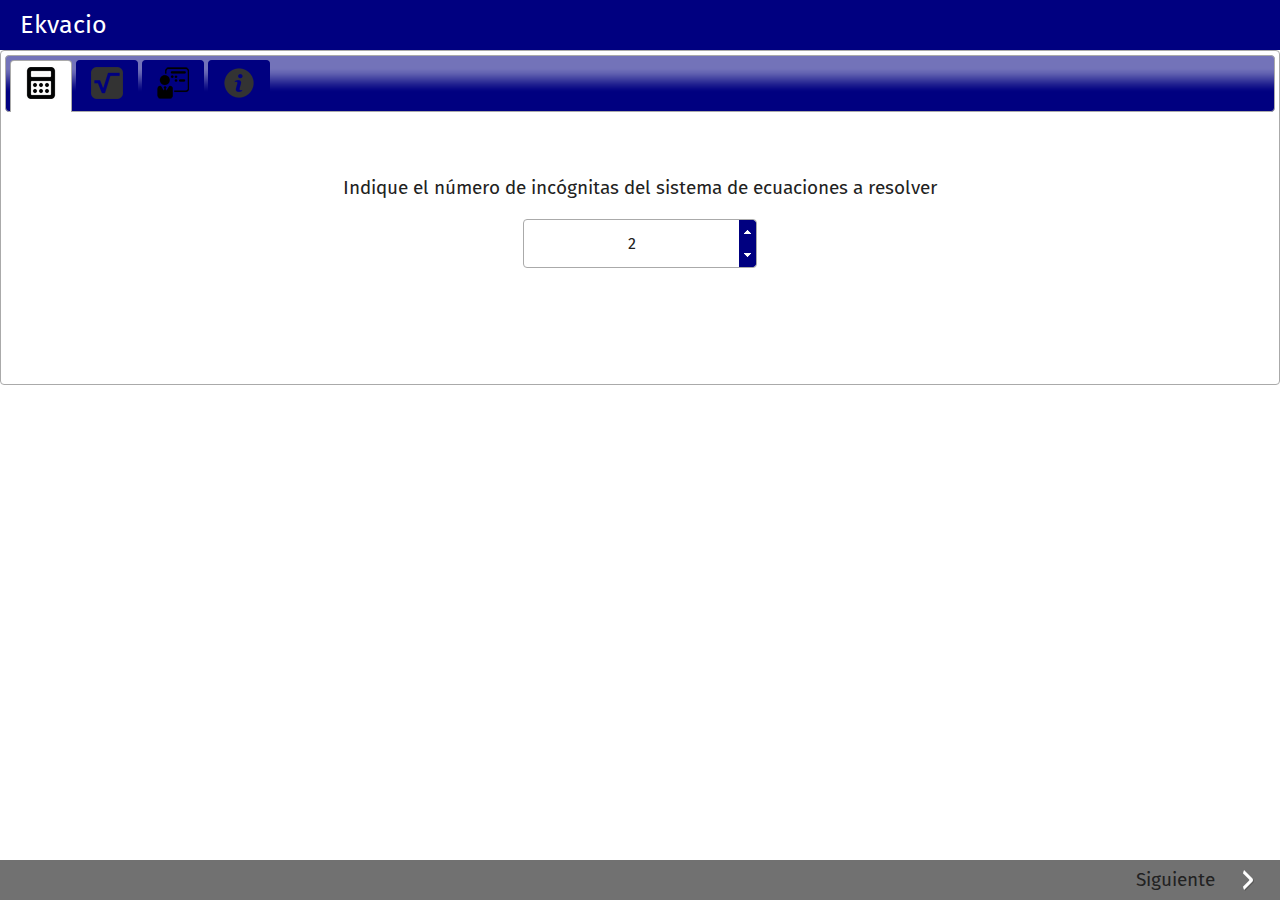
<file: index.html>
<!doctype html>
<html>
<head>

<meta charset="utf-8">
<title>Ekvacio</title>

<link rel="stylesheet" type="text/css" href="css/headers.css">
<link rel="stylesheet" type="text/css" href="css/util.css">
<link rel="stylesheet" type="text/css" href="css/lists.css">
<link rel="stylesheet" type="text/css" href="css/fuente.css">
<link rel="stylesheet" type="text/css" href="css/propra.css" >
<link rel="stylesheet" type="text/css" href="css/jqueryUI.css" >
<link rel="stylesheet" type="text/css" href="css/toolbars.css" >
<link rel="stylesheet" type="text/css" href="css/action_icons.css" >
<script type="text/javascript" src="js/touch.js" ></script>
<script type="text/javascript" src="js/jquery.js" ></script>
<script type="text/javascript" src="js/jqueryUI.js"></script>
<script type="text/javascript" src="js/animation.js"></script>

<script>
$(function() {
	$( "#tabs" ).tabs();
	
	$( "#spinner" ).spinner({ spin: function( event, ui ) {
		if ( ui.value > 6 ) {
			$( this ).spinner( "value", 2 );
			return false;
		} else if ( ui.value < 2 ) {
			$( this ).spinner( "value", 6 );
			return false;
		}
	}
	});
	
});
</script>
</head>

<body class="scrollable">
<section role="region">
  <header>
	<h1>Ekvacio</h1>
  </header>
 <br>
<article>
<div id="tabs">
	<ul>
		<li><a href="#tabs-1"><img src="img/calc.png" alt="Sistema"></a></li>
		<li><span id="t2"><a href="#tabs-2"><img src="img/alge.png" alt="Algebraico"></a></span></li>
		<li><span id="t3"><a href="#tabs-3"><img src="img/tuto.png" alt="Tutorial"></a></span></li>
        <li><a href="#tabs-4"><img src="img/abou.png" alt="Acerca"></a></li>
	</ul>
	<div id="tabs-1">
    	<div class="centrado">
        
        	<p>Indique el número de incógnitas del sistema de ecuaciones a resolver</p>
            <p>
            <input id="spinner" name="value" value="2">
            </p>
            <br>
          	<div role="toolbar">
	   			<ul>
   					<li class="txtinfo">Siguiente</li>
   					<li><a href="7incog.html"><button class="action-icon forward" id="setIncog">Siguiente</button></a></li>
			  	</ul>
			</div>
       </div>
    </div>

	<div id="tabs-2">
		<div class="centrado">
    		<p>Indique el grado de la ecuación polinómica a resolver.</p>
       	<div class="mGrades">
            <ul>
                <li><a href="algebraic.html"><div class="grades" id="g1"><img src="img/n2.png" alt="2"></div></a></li>
                <li><a href="algebraic.html"><div class="grades" id="g2"><img src="img/n3.png" alt="3"></div></a></li>
            </ul>
            
        </div>
            <br>
   		</div>	
	</div>

	<div id="tabs-3" class="scrollable">
    	<div id="que" class="titulo">¿Qué es Ekvacio?</div>
			<p>Ekvacio es la palabra en idioma esperanto que significa "Ecuación" y le da el nombre a esta aplicación. </p>
			<br>
		<div id="com" class="titulo">¿Cómo Funciona?</div>
			<p>Para resolver los sistemas de ecuaciones de hasta 6 incógnitas, esta aplicación hace uso de la Regla de Kramer.</p>
			<br>
		<div id="use" class="titulo">¿Cómo Usarlo?</div>
      		<ol class="mol">
				<li><p>En la pantalla principal seleccione la pestaña <em>Datos</em>. </p></li>
				<li><p>Indique el número de incógnitas del sistema de ecuaciones que requiera resolver (De 2 a 6) y haga clic en siguiente.</p></li>
				<li><p>Llene la matriz con los valores correspondientes del sistema.</p></li>
				<li><p>Haga clic en el botón <em>Resolver</em>.</p></li>
				<li><p>Aparecerá en pantalla el resultado del sistema de ecuaciones.</p></li>
				<li><p>Nota: Si el sistema no tiene solución, aparecerá un mensaje de "Error Matemático"</p></li>
        	</ol>
        	<br>
		<div id="rkram" class="titulo">¿Qué es la Regla de Kramer?</div>
			<p>La regla de Cramer es un teorema del álgebra lineal que da la solución de un sistema lineal de ecuaciones en términos de determinantes. Recibe este nombre en honor a Gabriel Cramer (1704 - 1752), quien publicó la regla en su Introduction à l'analyse des lignes courbes algébriques de 1750, aunque Colin Maclaurin también publicó el método en su Treatise of Geometry de 1748 (y probablemente sabía del método desde 1729).</p>
			<br>
    </div>

    <div id="tabs-4" class="scrollable">
	<section data-type="list">
		<div class="centrado"><img src="img/ekvacio128.png" id="logo"></div>
			<ul>
				<li>
					<p><strong>Versión</strong><p>
					<p>1.0</p>
				</li>
				<li>
					<p><strong>Autor</strong><p>
					<p>Leoncio Gómez</p>
				</li>
				<li>
					<p><strong>Contacto</strong></p>
					<p>Twitter: @gomleod</p>
				</li>
			</ul>
			<br>
		</div>
	</section>

    </div>
	
    
 </div>

</article>

</body>
</html>
</file>
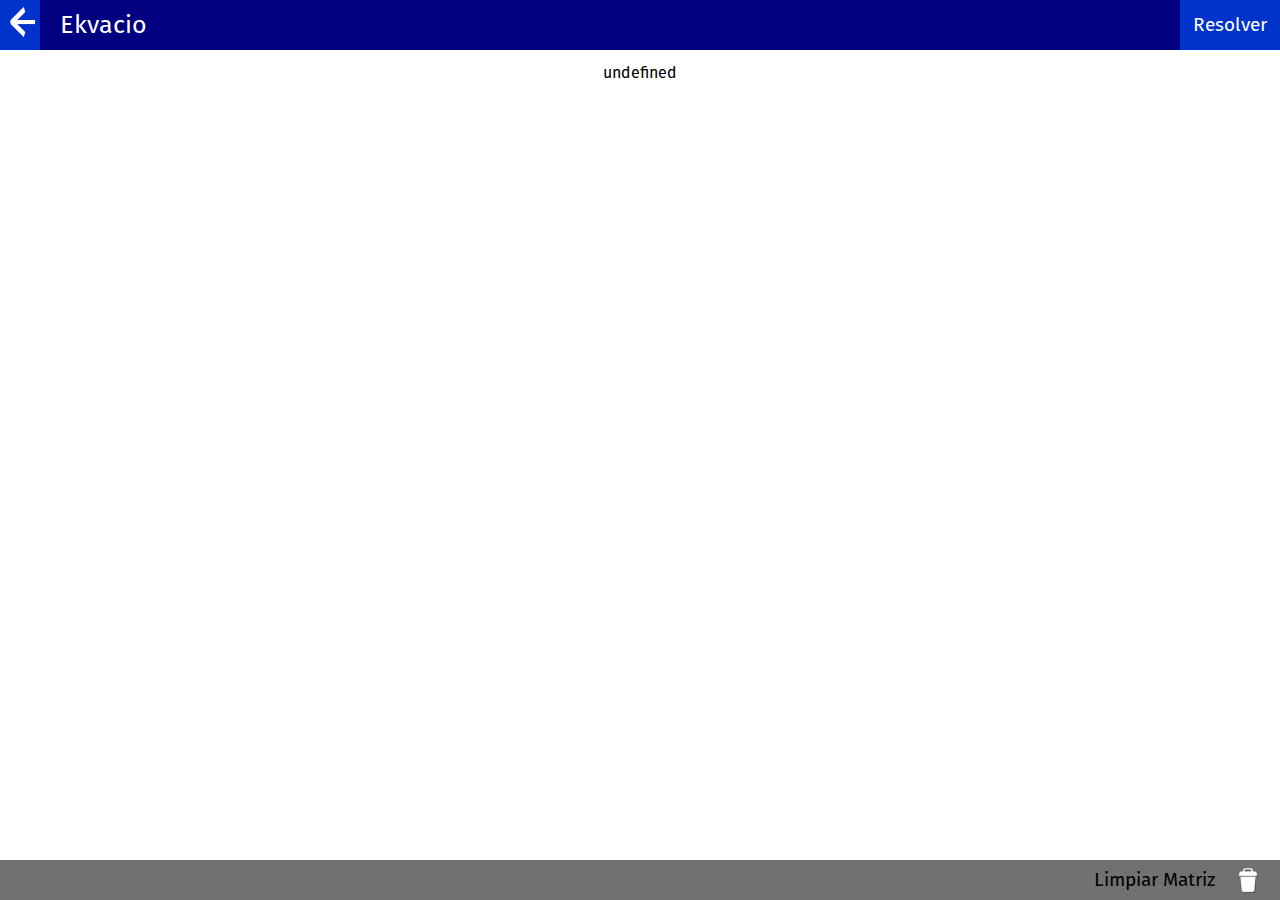
<file: 7incog.html>
<!doctype html>
<html>
<head>

<meta charset="utf-8">

<link rel="stylesheet" type="text/css" href="css/headers.css">
<link rel="stylesheet" type="text/css" href="css/util.css">
<link rel="stylesheet" type="text/css" href="css/fuente.css" >
<link rel="stylesheet" type="text/css" href="css/propra.css" >
<link rel="stylesheet" type="text/css" href="css/toolbars.css" >
<link rel="stylesheet" type="text/css" href="css/action_icons.css" >
<script type="text/javascript" src="js/zepto.min.js"></script>
<script type="text/javascript" src="js/touch.js"></script>
<script type="text/javascript" src="js/js.js"></script>

</head>

<body class="scrollable">
  <section role="region">
    <header>
    <ul>
    <li><a href="index.html"><span id="reveno" class="title"><img src="css/img/back@1.5x.png"</span></a></li>
    <li><span class="titel"><h1>Ekvacio</h1></span><div id="resolv">Resolver</div></li>
  
    </ul>
   </header>
  
 <br>
<article>


<div id="lego"></div>
<div id="arang">
</div>
</article>
<br>
</section>
<div role="toolbar">
   <ul>
   <li class="txtinfo">Limpiar Matriz</li>
   <li><button class="action-icon delete" id="clearMatriz">Borrar</button></li>
  </ul>
</div>
</body>
</html>
</file>
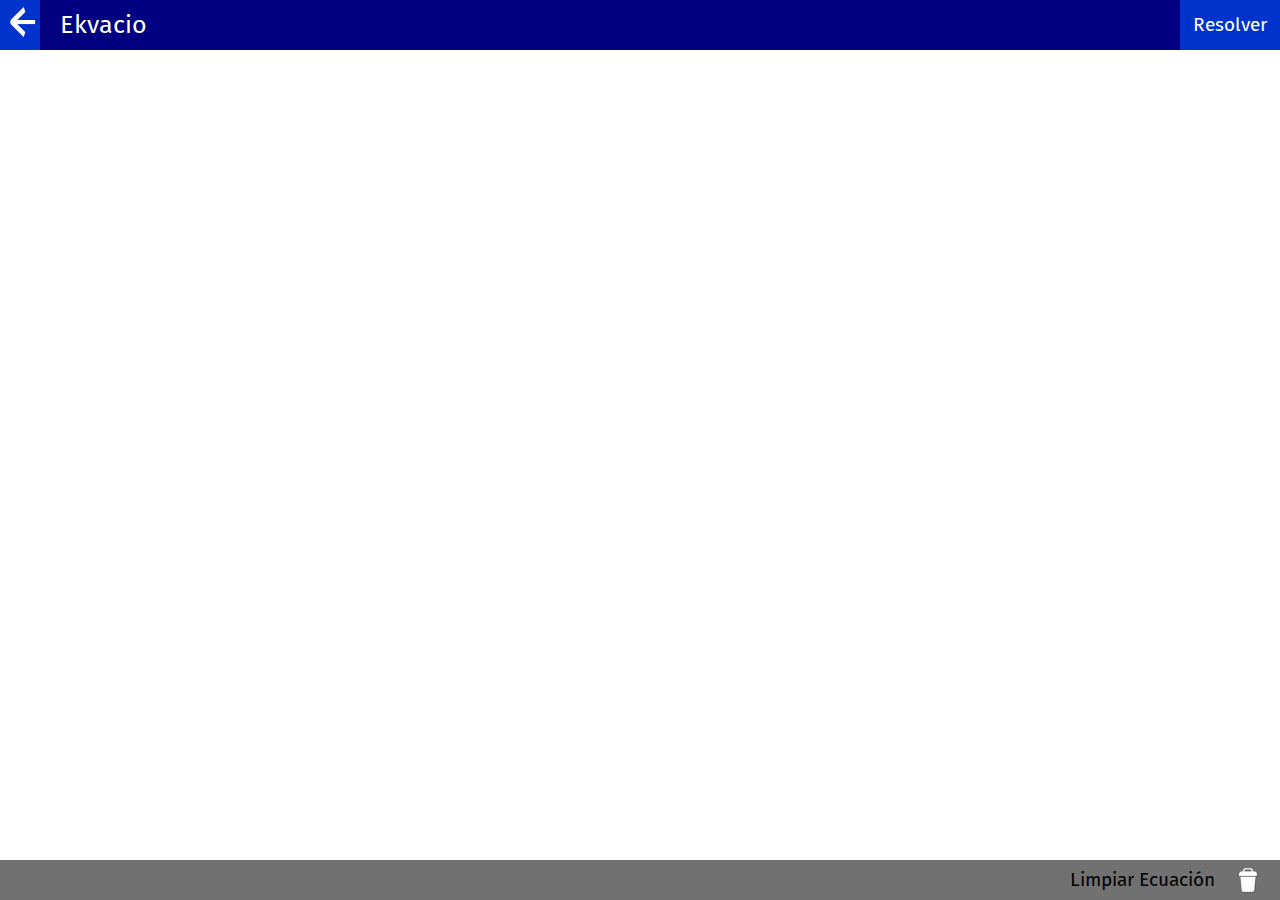
<file: algebraic.html>
<!doctype html>
<html>
<head>

<meta charset="utf-8">

<link rel="stylesheet" type="text/css" href="css/headers.css">
<link rel="stylesheet" type="text/css" href="css/util.css">
<link rel="stylesheet" type="text/css" href="css/fuente.css" >
<link rel="stylesheet" type="text/css" href="css/propra.css" >
<link rel="stylesheet" type="text/css" href="css/toolbars.css" >
<link rel="stylesheet" type="text/css" href="css/action_icons.css" >
<script type="text/javascript" src="js/zepto.min.js"></script>
<script type="text/javascript" src="js/touch.js"></script>
<script type="text/javascript" src="js/jsAlgebraic.js"></script>

</head>

<body class="scrollable">
  <section role="region">
    <header>
    <ul>
    <li><a href="index.html"><span id="reveno" class="title"><img src="css/img/back@1.5x.png" alt="Back"></span></a></li>
    <li><span class="appName">Ekvacio</span><div id="resolv">Resolver</div></li>
  
    </ul>
   </header>
  
 <br>
<article>

<div class="centrado">
<div id="lego"></div>
<div id="factors"></div>
</div>
</article>
<br>
</section>
<div role="toolbar">
   <ul>
   <li class="txtinfo">Limpiar Ecuación</li>
   <li><button class="action-icon delete" id="clearMatriz">Borrar</button></li>
  </ul>
</div>
</body>
</html>
</file>
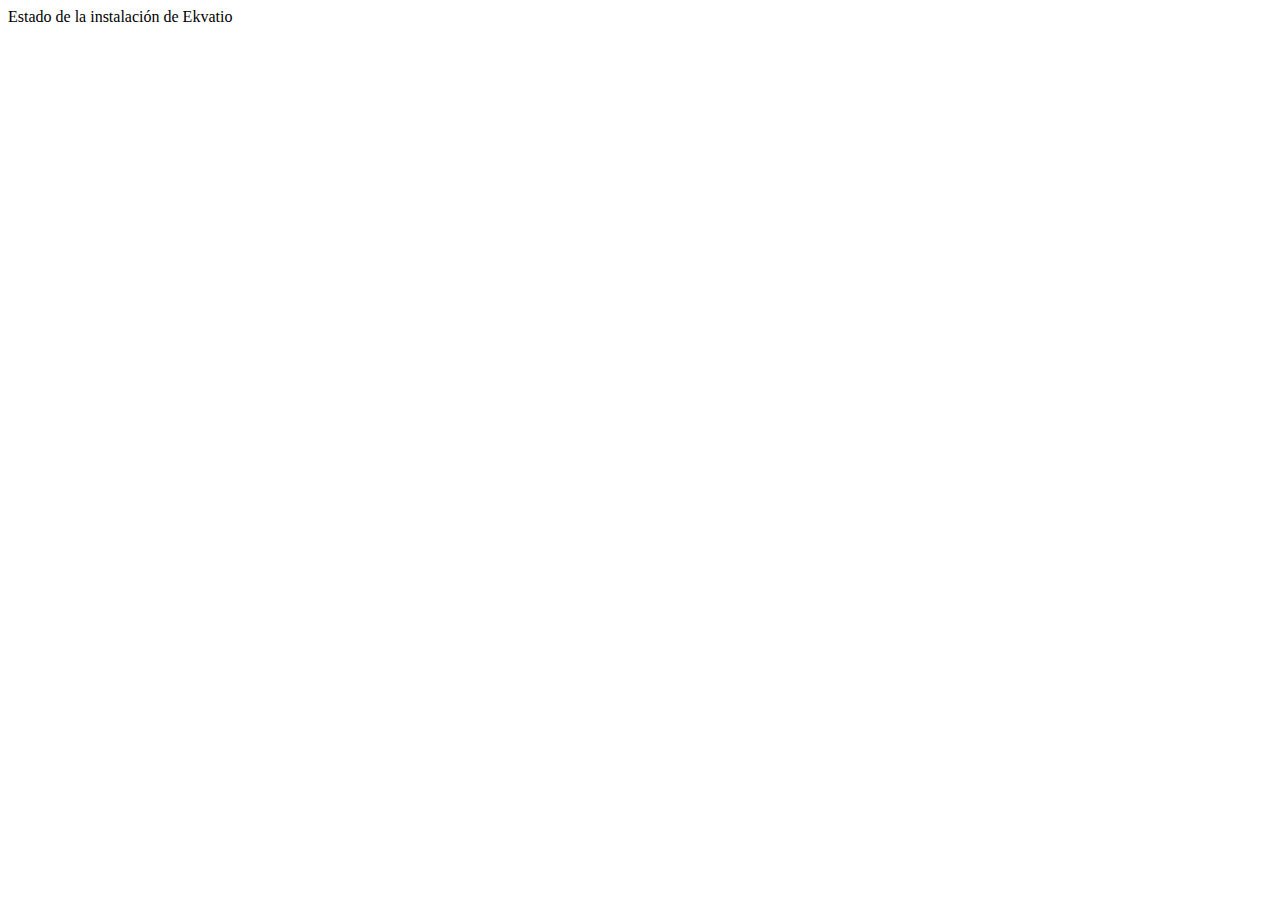
<file: install.htm>
﻿<!DOCTYPE html>
<html>

<head>
<title>Ekvacio</title>
<meta charset="UTF-8">
<script type="text/javascript" src="http://zeptojs.com/zepto.min.js" ></script>
</head>

<body>

<div id="install">Estado de la instalación de Ekvatio

<script>

    $(document).ready(function() {

      var gManifestName = location.href.replace("install.htm","") + 'manifest.webapp';

      var request = navigator.mozApps.checkInstalled(gManifestName);
      
      request.onsuccess = function() {
        if (request.result) {
          // La app ya fue instalada.
          $("#install").text("La app ya esta instalada");

        } else {

          // La app no esta instalada
          $("#install").html("<input type='button' value='Instalar'>");

          $("#install").click(function() {

              var req = navigator.mozApps.install(gManifestName);

              req.onsuccess = function(data) {
                  $("#install").text("La app ha sido instalada").unbind('click');
              }

              req.onerror = function(errObj) {
                  alert("Error de instalacion: " + this.error.name);
              }

          });
        }
      }

      request.onerror = function() {
        alert('Error comprobando estado de la instalacion: ' + 
               this.error.message);
      }
    });

</script>


</body>

</html>
</file>
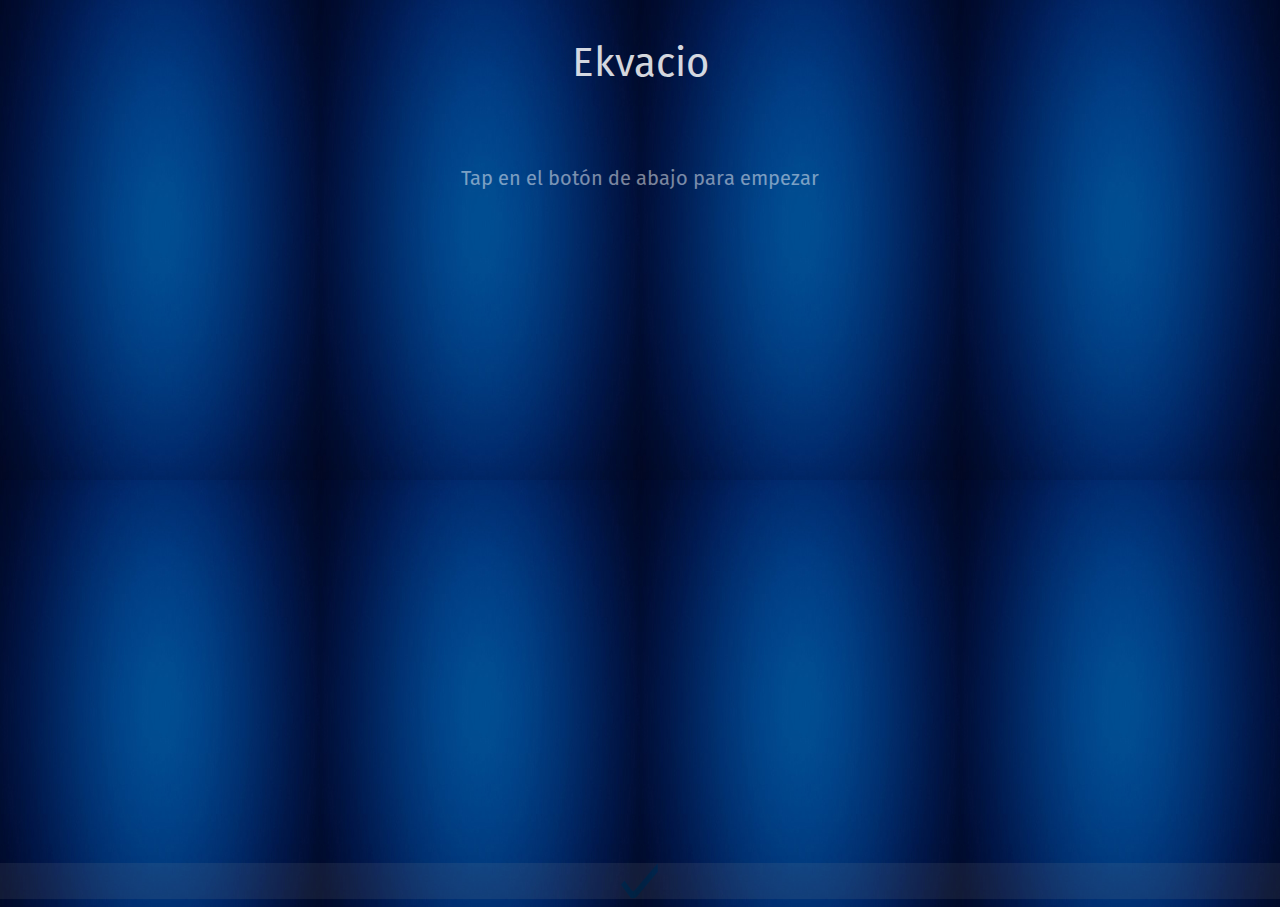
<file: splash.html>
<!doctype html>
<html>
<meta charset="utf-8">
<meta name="author" content="Leoncio Gómez" />
<meta name="description" content="Resolución de Sistema de Ecuaciones">
<meta name="keywords" content="Ecuaciones, Matemática, Ingeniería">
<script type="text/javascript" src="js/jquery.js"></script>
<script type="text/javascript" src="js/splash.js"></script>
<link rel="stylesheet" type="text/css" href="css/fuente.css">
<link rel="stylesheet" type="text/css" href="css/splashStyle.css">
<link rel="stylesheet" type="text/css" href="css/util.css">


<head>
<title>Ekvacio</title>
</head>
<body  class="scrollable">
<section>
<article>
<h1 id="tit" class="centrado">Ekvacio</h1>
<div id="texto">
<p style="font-size:20px">Tap en el botón de abajo para empezar<p>
</div>
</article>
<div id="pie"><a href="index.html"><span class="imgind"><img src="css/img/checked@2x.png"></span></a></div>
</section>
</body>
</html>
</html>
</file>
<file: css/headers.css>
/* ----------------------------------
 * HEADERS: default
 * ---------------------------------- */
section[role="region"] > header:first-child {
  position: relative;
  

  z-index: 100;
  padding: 0;
  height: 5rem;
  width:100%;;
  color: #fff;
  background-color: #000080;
  border: none;
  display:inline-block;
}



section[role="region"] > header:first-child h1 {
  font-size: 2.5rem;
  line-height: 5rem;
  text-align: left;
  color: #fff;
  white-space: nowrap;
  text-overflow: ellipsis;
  display: inline;
  overflow: hidden;
  margin: 0;
  padding: 0 1rem 0 2rem;
  width:100px;
  height: 100%;
  font-weight: lighter;
}

.appName{
	  font-size: 2.5rem;
  line-height: 5rem;
  text-align: left;
  color: #fff;
  white-space: nowrap;
  text-overflow: ellipsis;
  display: inline;
  overflow: hidden;
  margin: 0;
  padding: 0 1rem 0 2rem;
  width:100px;
  height: 100%;
  font-weight: lighter;
}

section[role="region"] header #reveno{
	
	line-height:5rem;
	background-color:#03C;
	height:5rem;
	width:4rem;
	margin:0px;
	}
	section[role="region"] header #resolv{
	background-color:#03C;
	height:5rem;
	width:4px;
	display:inline-block;
	position:relative;
	float:right;
	text-align:center;
	line-height:5rem;
	width:100px;
	
	}
</file>
<file: css/util.css>
html {
  height: 100%;
  font-size: 62.5%; /* Setting base font to 10px and define all your units in rem. 1rem = 10px */
}

body {
  margin: 0;
  height: 100%;
  display: block;
  overflow: hidden;
}

.hidden {
  visibility: hidden;
}

section[role="region"] {
  height: 100%;
}

section[role="region"] > header.fixed:first-child {
  position: absolute;
  width: 100%;
}

.scrollable {
  overflow: auto;
  height: 100%;
  box-sizing: border-box;
  -moz-box-sizing: border-box;
  -webkit-box-sizing: border-box;
  position: relative;
}

.scrollable.header {
  border-top: transparent solid 5rem;
}

/* Setting proper paddings and margins */
section[role="region"] > .content {
  padding: 0 3rem 1.5rem 3rem;
  background: #fff;
}

section[role="region"] > .content header h2 {
  margin: 3rem -3rem 1.5rem -3rem;
}

section[role="region"] > .content header:first-child h2 {
  margin-top: 0;
}

/* This should be fixed in lists BB */
section[role="region"] > .content [data-type="list"] {
  margin: 0 -3rem;
}

section[role="region"] > .content [data-type="list"] li > p {
  margin: 0 1.5rem;
}

section[role="region"] > .content [data-type="list"] li > a {
  margin: 0 1.5rem;
}

section[role="region"] > .content [data-type="list"] li > a:after {
  left: -1.5rem;
  right: -1.5rem;
}

section[role="region"] > .content [data-type="list"] header {
  padding: 0.5rem 1.5rem;
}

section[role="region"] > .content [data-type="list"] li > a > aside:not(.pack-end) {
  margin-left: -1.5rem;
}

[aria-disabled="true"] {
  pointer-events: none;  
}

/* Fonts */
h1 { /* Main header */
  font-size: 2.5rem;
  font-weight: normal;
}

h2 { /* Subheader, Dialog title */
  font-size: 1.6rem;
  font-weight: normal;
}

p {
  font-size: 1.9rem;
  font-weight: normal;
  line-height: 2.5rem;
}

p.large { /* Dialog body */
  font-size: 2.3rem;
  font-weight: 300;
  line-height: 3rem;
}

p.alt { /* Body medium, Buttons */
  font-size: 1.7rem;
  font-weight: 500;
  line-height: 2.2rem;
}

p.small { /* Status bar */
  font-size: 1.5rem;
  line-height: 2rem;
}

p.mini { /* Fine print */
  font-size: 1.4rem;
  line-height: 1.9rem;
}

p.micro { /* App icon label */
  font-size: 1.3rem;
  line-height: 1.8rem;
}

ul, table {
  list-style: none;
  margin: 0;
  padding: 0;
  font-size: 1.9rem;
  font-weight: normal;
  line-height: 2.5rem;
}
</file>
<file: css/lists.css>
/* ----------------------------------
 * Lists
 * ---------------------------------- */

[data-type="list"] {
  font-weight: 400;
  padding: 0;
}

[data-type="list"] ul {
  list-style: none;
  margin: 0;
  padding: 0;
  overflow: hidden;
}

[data-type="list"] strong {
  font-weight: 500;
}

/* Title divisors */
[data-type="list"] header {
  border-bottom: 0.1rem solid #000080;
  padding: 0;
  margin: 0;
  font-size: 1.6rem;
  line-height: 1.8rem;
  font-weight: normal;
  color: #000080;
  text-transform: uppercase;
}

/* List items */
[data-type="list"] li {
  width: 100%;
  height: 6rem;
  -moz-box-sizing: border-box;
  transition: transform 0.3s ease, padding 0.3s ease;
  border-bottom: solid 0.1rem #e7e7e7;
  color: #000;
  margin: 0;
  display: block;
  position: relative;
  z-index: 1;
}

[data-type="list"] li:last-child {
  border: none;
}

/* Pressed State */
[data-type="list"] li > a {
  text-decoration: none;
  color: #000;
  display: block;
  height: 6rem;
  position: relative;
  border: none;
  outline: none;
}

[data-type="list"] li > a:after {
  content: "";
  background-color: #b1f1ff;
  opacity: 0;
  pointer-events: none;
  position: absolute;
  left: 0;
  top: 0;
  right: 0;
  bottom: 0;
  z-index: 0;
}

[data-type="list"] li > a:active:after,
[data-type="list"] li > a:hover:after {
  opacity: 0.6;
}

/* Disabled */
[data-type="list"] li[aria-disabled="true"] {
  pointer-events: none;
  opacity: 0.2;
  border-color: #888;
}

/* Graphic content */
[data-type="list"] aside {
  float: left;
  margin: 0 0.5rem 0 0;
  height: 100%;
  position: relative;
  z-index: 2;
}

[data-type="list"] li > a aside,
[data-type="list"] li > a aside.icon {
  background-color: transparent;
  z-index: -1;
}

[data-type="list"] aside.pack-end {
  float: right;
  margin: 0 0 0 0.5rem;
  text-align: right;
}

[data-type="list"] aside.icon {
  width: 3rem;
  height: 6rem;
  background: #fff no-repeat left center / 100% auto;
  font: 0/0 a;
  display: block;
  overflow: hidden;
}

[data-type="list"] aside img {
  display: block;
  overflow: hidden;
  width: 6rem;
  height: 6rem;
  background: transparent center center / cover;
  position: relative;
  z-index: 1;
}

/* Text content */
[data-type="list"] li p {
  white-space: nowrap;
  overflow: hidden;
  text-overflow: ellipsis;
  border: none;
  display: block;
  margin: 0;
  color: #5b5b5b;
  font-size: 1.5rem;
  line-height: 2rem;
}

[data-type="list"] li p:first-of-type {
  font-size: 1.8rem;
  line-height: 2.2rem;
  color: #000;
  padding: 1rem 0 0;
}

[data-type="list"] li p:only-child,
[data-type="list"] li p:first-of-type:last-of-type {
  line-height: 4rem;
}

[data-type="list"] li p em {
  font-size: 1.5rem;
  font-style: normal;
}

[data-type="list"] li p time {
  margin-right: 0.3rem;
  text-transform: uppercase;
}

/* Checkable content */
[data-type="list"] li > .pack-checkbox,
[data-type="list"] li > .pack-radio,
[data-type="list"] li > .pack-switch {
  pointer-events: none;
  position: absolute;
  top: -0.1rem;
  bottom: 0;
  right: 0;
  left: -4rem;
  z-index: 1;
  width: auto;
  height: auto;
  border-top: solid 0.1rem #e7e7e7;
}

[data-type="list"] li > .pack-checkbox input ~ span:after,
[data-type="list"] li > .pack-radio input ~ span:after,
[data-type="list"] li > .pack-switch input ~ span:after {
  left: 0;
  margin-left: 0;
}

/* Edit mode */
[data-type="list"] [data-type="edit"] li {
  transform: translateX(4rem);
  padding-left: 0;
}

[data-type="list"] [data-type="edit"] li > .pack-checkbox,
[data-type="list"] [data-type="edit"] li > .pack-radio,
[data-type="list"] [data-type="edit"] li > .pack-switch {
  pointer-events: auto;
}

[data-type="list"] [data-type="edit"] li > a:active:after,
[data-type="list"] [data-type="edit"] li > a:hover:after {
  display: none;
}
</file>
<file: css/fuente.css>
@charset "utf-8";
/* CSS Document */
@font-face {
	font-family: 'firefoxos';
	src: url('FiraSansOT-Regular.otf') format("opentype");
}
 html, body {
	font-size: 10px;
}

h1{
	font-size: 2.5rem;
}
*{
	font-family:'firefoxos';
}

article{
font-size: 2rem;
}
</file>
<file: css/propra.css>
@charset "utf-8";
/* CSS Document */

.centrado {
padding-top:25px;
padding-bottom:50px;
margin:-1px auto;
width:auto;
overflow:hidden;
text-align:center;
}

.menuback{
text-align:center;
padding:0px;
margin:0px;
width:100%;
height:3rem;
margin-top:0px;
background-color:#000080;
position:relative;
display:table;
}
.ibtn{
	text-align:center;
	position:relative;
	float:left;
	width:64px;
	height:2rem;
	color:#FFF;
	margin-bottom:0px;
}
#lego{
	text-align:center;
}

.title{
	display:inline-block;
	position:relative;
	float:left;
	width:40px;
}

#botones{
	display:block;
}

.opcion {
	width:140px;
	height:140px;
	border:solid;
	border-color:#000080;
	float:left;
	margin-left:6px;
	margin-bottom:6px;
	vertical-align:bottom;
	background-color:#000080;
	
}
.square{
	display:inline-block;
	font-size:1rem;
	margin:auto;
	width:100%;
	padding-top:40px;
	
}
.square li{
	display:inline-block;
	display: -moz-inline-stack;
	margin: 0 auto 0 auto;
	width:320px;
	
}
.square ul{
	text-align:center;
}
.square input{
	width:30px;
}
.num{
	font-size:2.5rem;
	padding-top:60px;
	padding-bottom:50px;
	margin:-1px auto;
	width:auto;
	overflow:hidden;
	text-align:center;
	color:#FFF;
}
.coef7{
	font-size:1.5rem;
}
.coef3{
    font-size:1.5rem;
}

#pie{
border-color:#0000DF;
color:#FFF;
background-color:#00C;
font-size:3rem;
text-align:center;
width: 100%; 
bottom: 0px;
height:4rem;
}

.resolbottom{
color:#FFF;
background-color:#00C;
border-style:none;
font-size:2rem;
text-align:center;
top:0px;
bottom: 0px;
height:2.5rem;
}

.mol{
	list-style:circle;
}

.titulo{
	color:#000080;
	border-bottom-style:dashed;
	border-bottom-color:#000080;
	border-bottom-width:medium;
}

.mGrades{
	text-align:center;
	
}

.mGrades ul{
	width: 100%; 
	margin-left:auto;
	margin-right:auto;

}

.mGrades li {
	display: inline-block; 
	background-color:#000080;
	height: 160px; 
	line-height: 190px; 
	font-size:5rem;
	width: 100px; 
	border: solid 1px black;
	border-radius:30px;
}

.mGrades a{
	text-decoration:none;
	outline:none;
	color:#ffffff;
}

#factors{
    padding-top:50px;
    text-align:center;
}

#factors input{
    width:40px;
}

#factors ul{
    width: 100%; 
	margin-left:auto;
	margin-right:auto;
}

#factors li{
    display:inline;
	font-size:1rem;
	margin:auto;
	width:100%;
}
</file>
<file: css/toolbars.css>
/* ----------------------------------
* Toolbars
* ---------------------------------- */

[role="toolbar"] {
  height: 4rem;
  width: 100%;
  position: fixed;
  bottom: 0;
  left: 0;
  z-index: 100;
  background: #717171;

}

[role="toolbar"] ul {
  float: left;
  list-style: none;
  padding: 0;
  margin: 0;
}

[role="toolbar"] ul:last-child {
  float: right;
}

[role="toolbar"] li {
	float: left;
}

[role="toolbar"] button {
  width: 5.5rem;
  height: 4rem;
  border: none;
  font-size: 0;
  background: transparent no-repeat 50% 50% / 3rem auto;
  padding: 0;
  border-radius: 0;
}

[role="toolbar"] button:active {
  background-color: #008aaa;
}

.txtinfo{
	line-height:4rem;
	margin-right:5px;
}
</file>
<file: css/action_icons.css>
.action-icon:before {
  width: 3rem;
  height: 3rem;
  position: absolute;
  content: "";
  background: url(img/action_icons.png) no-repeat;
  background-size: 3rem 192rem;
}

button.action-icon,
a[role="button"].action-icon {
  padding: 0 2rem 0 4rem;
  text-align: left;
  position: relative;
  color: #717171;
}

button.action-icon:before,
a[role="button"].action-icon:before {
  left: 0.5rem;
  top: 0.3rem;
}

section[role="region"] > header:first-child .icon.action-icon:before {
  top: 1rem;
  left: 0;
}

section[role="region"] > header:first-child menu[type="toolbar"] a:last-child .icon.action-icon:before, 
section[role="region"] > header:first-child menu[type="toolbar"] button:last-child .icon.action-icon:before {
  top: 1rem;
  left: 0;
}

section[role="region"] > header:first-child > button .icon.action-icon:before, 
section[role="region"] > header:first-child > a .icon.action-icon:before {
  left: -0.5rem;
}

[role="toolbar"] button {
  position: relative;
}

[role="toolbar"] .action-icon:before {
  left: 1.25rem;
  top: 0.5rem;
}

[data-type="list"] aside.icon {
  top: 1.5rem;
  height: 4.5rem;
}

[role="tablist"].bottom > [role="tab"] > a.action-icon:before {
  top: 0.5rem;
}

[aria-disabled="true"] .action-icon:before,
[disabled].action-icon:before {
  opacity: 0.3;
}

.alarm-stop:before { background-position:  -0px -0px; }
.back:before { background-position:  -0px -30px; }
.bluetooth:before { background-position:  -0px -60px; }
.bluetooth-transfer:before { background-position:  -0px -90px; }
.bookmark:before { background-position:  -0px -120px; }
.bookmarked:before { background-position:  -0px -150px; }
.browser-back:before { background-position:  -0px -180px; }
.browser-forward:before { background-position:  -0px -210px; }
.calendar-agendaview:before { background-position:  -0px -240px; }
.calendar-dayview:before { background-position:  -0px -270px; }
.calendar-monthview:before { background-position:  -0px -300px; }
.calendar-today:before { background-position:  -0px -330px; }
.calendar-weekview:before { background-position:  -0px -360px; }
.cancel:before { background-position:  -0px -390px; }
.clock-addalarm:before { background-position:  -0px -420px; }
.compose:before { background-position:  -0px -450px; }
.contacts:before { background-position:  -0px -480px; }
.copy:before { background-position:  -0px -510px; }
.cut:before { background-position:  -0px -540px; }
.delete:before { background-position:  -0px -570px; }
.dismisskeyboard:before { background-position:  -0px -600px; }
.download:before { background-position:  -0px -630px; }
.downloaddark:before { background-position:  -0px -660px; }
.editcontact:before { background-position:  -0px -690px; }
.email-editlist:before { background-position:  -0px -720px; }
.email-flag:before { background-position:  -0px -750px; }
.email-forward:before { background-position:  -0px -780px; }
.email-markread:before { background-position:  -0px -810px; }
.email-markunread:before { background-position:  -0px -840px; }
.email-reload:before { background-position:  -0px -870px; }
.email-reply:before { background-position:  -0px -900px; }
.email-replyall:before { background-position:  -0px -930px; }
.email-send:before { background-position:  -0px -960px; }
.email-share:before { background-position:  -0px -990px; }
.email-sync:before { background-position:  -0px -1020px; }
.forward:before { background-position:  -0px -1050px; }
.lock:before { background-position:  -0px -1080px; }
.menu:before { background-position:  -0px -1110px; }
.move:before { background-position:  -0px -1140px; }
.new:before { background-position:  -0px -1170px; }
.paste:before { background-position:  -0px -1200px; }
.search:before { background-position:  -0px -1230px; }
.selectall:before { background-position:  -0px -1260px; }
.settings:before { background-position:  -0px -1290px; }
.sms:before { background-position:  -0px -1320px; }
.snooze:before { background-position:  -0px -1350px; }
.unlock:before { background-position:  -0px -1380px; }
.user:before { background-position:  -0px -1410px; }
.ut-airplanemode:before { background-position:  -0px -1440px; }
.ut-airplanemode:hover:before,
.ut-airplanemode:active:before { background-position:  -0px -1470px; }
.ut-bluetooth:before { background-position:  -0px -1500px; }
.ut-bluetooth:hover:before,
.ut-bluetooth:active:before { background-position:  -0px -1530px; }
.ut-settings:before { background-position:  -0px -1560px; }
.ut-settings:hover:before,
.ut-settings:active:before { background-position:  -0px -1830px; }
.ut-settings:active:before { background-position:  -0px -1560px; }
.ut-settings-data:before { background-position:  -0px -1590px; }
.ut-settings-data-2g:before { background-position:  -0px -1620px; }
.ut-settings-data-3g:before { background-position:  -0px -1650px; }
.ut-settings-data-4g:before { background-position:  -0px -1680px; }
.ut-settings-data-e:before { background-position:  -0px -1710px; }
.ut-settings-data-hp:before { background-position:  -0px -1740px; }
.ut-settings-data-h:before { background-position:  -0px -1770px; }
.ut-settings-data-o:before { background-position:  -0px -1800px; }
.ut-wifi:before { background-position:  -0px -1860px; }
.ut-wifi:hover:before,
.ut-wifi:active:before { background-position:  -0px -1890px; }
</file>
<file: css/splashStyle.css>
@charset "utf-8";
.centrado {
	color:#FFF;
	font-size:4rem;
	margin:-1px auto;
	padding-top:4rem;
	width:auto;
	overflow:hidden;
	text-align:center;
	padding-bottom:3rem;
}

.centrado2 {
	padding-top: 100px;
	margin:-1px auto;
	width:auto;
	overflow:hidden;
	text-align:center;
}


#texto{
	margin:-1px auto;
	width:auto;
	overflow:hidden;
	text-align:center;
	margin-top:3rem;
	color:#fff;
	border-color:#FFF;
}

#pie{
	background-color:#999;
	text-align:center;
	opacity:0.4;
	font-size:3rem;
	text-align:center;
	position: absolute; 
	width: 100%; 
	bottom: 0px;
	height:36px;
}
#pie a{
	text-align:center;
	text-decoration:none;
	color:#FFF;
}

body{
	background-image:url(img/bluegradient.png);
}

.imgind{
	text-align:center;
	opacity:1;
	height:36px;
	width:42px;

}
</file>
<file: css/jqueryUI.css>
/*! jQuery UI - v1.10.4 - 2014-04-12
* http://jqueryui.com
* Includes: jquery.ui.core.css, jquery.ui.resizable.css, jquery.ui.selectable.css, jquery.ui.accordion.css, jquery.ui.autocomplete.css, jquery.ui.button.css, jquery.ui.datepicker.css, jquery.ui.dialog.css, jquery.ui.menu.css, jquery.ui.progressbar.css, jquery.ui.slider.css, jquery.ui.spinner.css, jquery.ui.tabs.css, jquery.ui.tooltip.css, jquery.ui.theme.css
* To view and modify this theme, visit http://jqueryui.com/themeroller/?ffDefault=Verdana%2CArial%2Csans-serif&fwDefault=normal&fsDefault=1.1em&cornerRadius=4px&bgColorHeader=%23000080&bgTextureHeader=highlight_soft&bgImgOpacityHeader=75&borderColorHeader=%23aaaaaa&fcHeader=%23ffffff&iconColorHeader=%23ffffff&bgColorContent=%23ffffff&bgTextureContent=flat&bgImgOpacityContent=75&borderColorContent=%23aaaaaa&fcContent=%23222222&iconColorContent=%23222222&bgColorDefault=%23000080&bgTextureDefault=glass&bgImgOpacityDefault=75&borderColorDefault=%23000080&fcDefault=%23ffffff&iconColorDefault=%23ffffff&bgColorHover=%23000080&bgTextureHover=glass&bgImgOpacityHover=75&borderColorHover=%23999999&fcHover=%23ffffff&iconColorHover=%23ffffff&bgColorActive=%23ffffff&bgTextureActive=glass&bgImgOpacityActive=65&borderColorActive=%23aaaaaa&fcActive=%23212121&iconColorActive=%23454545&bgColorHighlight=%23fbf9ee&bgTextureHighlight=glass&bgImgOpacityHighlight=55&borderColorHighlight=%23fcefa1&fcHighlight=%23363636&iconColorHighlight=%232e83ff&bgColorError=%23fef1ec&bgTextureError=glass&bgImgOpacityError=95&borderColorError=%23cd0a0a&fcError=%23cd0a0a&iconColorError=%23cd0a0a&bgColorOverlay=%23aaaaaa&bgTextureOverlay=flat&bgImgOpacityOverlay=0&opacityOverlay=30&bgColorShadow=%23aaaaaa&bgTextureShadow=flat&bgImgOpacityShadow=0&opacityShadow=30&thicknessShadow=8px&offsetTopShadow=-8px&offsetLeftShadow=-8px&cornerRadiusShadow=8px
* Copyright 2014 jQuery Foundation and other contributors; Licensed MIT */

/* Layout helpers
----------------------------------*/
.ui-helper-hidden {
	display: none;
}
.ui-helper-hidden-accessible {
	border: 0;
	clip: rect(0 0 0 0);
	height: 1px;
	margin: -1px;
	overflow: hidden;
	padding: 0;
	position: absolute;
	width: 1px;
}
.ui-helper-reset {
	margin: 0;
	padding: 0;
	border: 0;
	outline: 0;
	line-height: 1.3;
	text-decoration: none;
	font-size: 100%;
	list-style: none;
}
.ui-helper-clearfix:before,
.ui-helper-clearfix:after {
	content: "";
	display: table;
	border-collapse: collapse;
}
.ui-helper-clearfix:after {
	clear: both;
}
.ui-helper-clearfix {
	min-height: 0; /* support: IE7 */
}
.ui-helper-zfix {
	width: 100%;
	height: 100%;
	top: 0;
	left: 0;
	position: absolute;
	opacity: 0;
	filter:Alpha(Opacity=0);
}

.ui-front {
	z-index: 100;
}


/* Interaction Cues
----------------------------------*/
.ui-state-disabled {
	cursor: default !important;
}


/* Icons
----------------------------------*/

/* states and images */
.ui-icon {
	display: block;
	text-indent: -99999px;
	overflow: hidden;
	background-repeat: no-repeat;
}


/* Misc visuals
----------------------------------*/

/* Overlays */
.ui-widget-overlay {
	position: fixed;
	top: 0;
	left: 0;
	width: 100%;
	height: 100%;
}
.ui-resizable {
	position: relative;
}
.ui-resizable-handle {
	position: absolute;
	font-size: 0.1px;
	display: block;
}
.ui-resizable-disabled .ui-resizable-handle,
.ui-resizable-autohide .ui-resizable-handle {
	display: none;
}
.ui-resizable-n {
	cursor: n-resize;
	height: 7px;
	width: 100%;
	top: -5px;
	left: 0;
}
.ui-resizable-s {
	cursor: s-resize;
	height: 7px;
	width: 100%;
	bottom: -5px;
	left: 0;
}
.ui-resizable-e {
	cursor: e-resize;
	width: 7px;
	right: -5px;
	top: 0;
	height: 100%;
}
.ui-resizable-w {
	cursor: w-resize;
	width: 7px;
	left: -5px;
	top: 0;
	height: 100%;
}
.ui-resizable-se {
	cursor: se-resize;
	width: 12px;
	height: 12px;
	right: 1px;
	bottom: 1px;
}
.ui-resizable-sw {
	cursor: sw-resize;
	width: 9px;
	height: 9px;
	left: -5px;
	bottom: -5px;
}
.ui-resizable-nw {
	cursor: nw-resize;
	width: 9px;
	height: 9px;
	left: -5px;
	top: -5px;
}
.ui-resizable-ne {
	cursor: ne-resize;
	width: 9px;
	height: 9px;
	right: -5px;
	top: -5px;
}
.ui-selectable-helper {
	position: absolute;
	z-index: 100;
	border: 1px dotted black;
}
.ui-accordion .ui-accordion-header {
	display: block;
	cursor: pointer;
	position: relative;
	margin-top: 2px;
	padding: .5em .5em .5em .7em;
	min-height: 0; /* support: IE7 */
}
.ui-accordion .ui-accordion-icons {
	padding-left: 2.2em;
}
.ui-accordion .ui-accordion-noicons {
	padding-left: .7em;
}
.ui-accordion .ui-accordion-icons .ui-accordion-icons {
	padding-left: 2.2em;
}
.ui-accordion .ui-accordion-header .ui-accordion-header-icon {
	position: absolute;
	left: .5em;
	top: 50%;
	margin-top: -8px;
}
.ui-accordion .ui-accordion-content {
	padding: 1em 2.2em;
	border-top: 0;
	overflow: auto;
}
.ui-autocomplete {
	position: absolute;
	top: 0;
	left: 0;
	cursor: default;
}
.ui-button {
	display: inline-block;
	position: relative;
	padding: 0;
	line-height: normal;
	margin-right: .1em;
	cursor: pointer;
	vertical-align: middle;
	text-align: center;
	overflow: visible; /* removes extra width in IE */
}
.ui-button,
.ui-button:link,
.ui-button:visited,
.ui-button:hover,
.ui-button:active {
	text-decoration: none;
}
/* to make room for the icon, a width needs to be set here */
.ui-button-icon-only {
	width: 2.2em;
}
/* button elements seem to need a little more width */
button.ui-button-icon-only {
	width: 2.4em;
}
.ui-button-icons-only {
	width: 3.4em;
}
button.ui-button-icons-only {
	width: 3.7em;
}

/* button text element */
.ui-button .ui-button-text {
	display: block;
	text-align:center;
	line-height: normal;
}
.ui-button-text-only .ui-button-text {
	padding: .3em 1em;
}
.ui-button-icon-only .ui-button-text,
.ui-button-icons-only .ui-button-text {
	padding: .4em;
	text-indent: -9999999px;
}
.ui-button-text-icon-primary .ui-button-text,
.ui-button-text-icons .ui-button-text {
	padding: .4em 2.1em .4em 1em;
}
.ui-button-text-icon-secondary .ui-button-text,
.ui-button-text-icons .ui-button-text {
	padding: .4em 2.1em .4em 1em;
}
.ui-button-text-icons .ui-button-text {
	padding-left: 1em;
	padding-right: 1em;
}
/* no icon support for input elements, provide padding by default */
input.ui-button {
	padding: .1em 1em;
}

/* button icon element(s) */
.ui-button-icon-only .ui-icon,
.ui-button-text-icon-primary .ui-icon,
.ui-button-text-icon-secondary .ui-icon,
.ui-button-text-icons .ui-icon,
.ui-button-icons-only .ui-icon {
	position: absolute;
	top: 50%;
	margin-top: -8px;
}
.ui-button-icon-only .ui-icon {
	left: 50%;
	margin-left: -2px;
}
.ui-button-text-icon-primary .ui-button-icon-primary,
.ui-button-text-icons .ui-button-icon-primary,
.ui-button-icons-only .ui-button-icon-primary {
	left: .em;
}
.ui-button-text-icon-secondary .ui-button-icon-secondary,
.ui-button-text-icons .ui-button-icon-secondary,
.ui-button-icons-only .ui-button-icon-secondary {
	right: .5em;
}

/* button sets */
.ui-buttonset {
	margin-right: 7px;
}
.ui-buttonset .ui-button {
	margin-left: 0;
	margin-right: -.3em;
}

/* workarounds */
/* reset extra padding in Firefox, see h5bp.com/l */
input.ui-button::-moz-focus-inner,
button.ui-button::-moz-focus-inner {
	border: 0;
	padding: 0;
}
.ui-datepicker {
	width: 17em;
	padding: .2em .2em 0;
	display: none;
}
.ui-datepicker .ui-datepicker-header {
	position: relative;
	padding: .2em 0;
}
.ui-datepicker .ui-datepicker-prev,
.ui-datepicker .ui-datepicker-next {
	position: absolute;
	top: 2px;
	width: 1.8em;
	height: 1.8em;
}
.ui-datepicker .ui-datepicker-prev-hover,
.ui-datepicker .ui-datepicker-next-hover {
	top: 1px;
}
.ui-datepicker .ui-datepicker-prev {
	left: 2px;
}
.ui-datepicker .ui-datepicker-next {
	right: 2px;
}
.ui-datepicker .ui-datepicker-prev-hover {
	left: 1px;
}
.ui-datepicker .ui-datepicker-next-hover {
	right: 1px;
}
.ui-datepicker .ui-datepicker-prev span,
.ui-datepicker .ui-datepicker-next span {
	display: block;
	position: absolute;
	left: 50%;
	margin-left: -8px;
	top: 50%;
	margin-top: -8px;
}
.ui-datepicker .ui-datepicker-title {
	margin: 0 2.3em;
	line-height: 1.8em;
	text-align: center;
}
.ui-datepicker .ui-datepicker-title select {
	font-size: 1em;
	margin: 1px 0;
}
.ui-datepicker select.ui-datepicker-month,
.ui-datepicker select.ui-datepicker-year {
	width: 49%;
}
.ui-datepicker table {
	width: 100%;
	font-size: .9em;
	border-collapse: collapse;
	margin: 0 0 .4em;
}
.ui-datepicker th {
	padding: .7em .3em;
	text-align: center;
	font-weight: bold;
	border: 0;
}
.ui-datepicker td {
	border: 0;
	padding: 1px;
}
.ui-datepicker td span,
.ui-datepicker td a {
	display: block;
	padding: .2em;
	text-align: right;
	text-decoration: none;
}
.ui-datepicker .ui-datepicker-buttonpane {
	background-image: none;
	margin: .7em 0 0 0;
	padding: 0 .2em;
	border-left: 0;
	border-right: 0;
	border-bottom: 0;
}
.ui-datepicker .ui-datepicker-buttonpane button {
	float: right;
	margin: .5em .2em .4em;
	cursor: pointer;
	padding: .2em .6em .3em .6em;
	width: auto;
	overflow: visible;
}
.ui-datepicker .ui-datepicker-buttonpane button.ui-datepicker-current {
	float: left;
}

/* with multiple calendars */
.ui-datepicker.ui-datepicker-multi {
	width: auto;
}
.ui-datepicker-multi .ui-datepicker-group {
	float: left;
}
.ui-datepicker-multi .ui-datepicker-group table {
	width: 95%;
	margin: 0 auto .4em;
}
.ui-datepicker-multi-2 .ui-datepicker-group {
	width: 50%;
}
.ui-datepicker-multi-3 .ui-datepicker-group {
	width: 33.3%;
}
.ui-datepicker-multi-4 .ui-datepicker-group {
	width: 25%;
}
.ui-datepicker-multi .ui-datepicker-group-last .ui-datepicker-header,
.ui-datepicker-multi .ui-datepicker-group-middle .ui-datepicker-header {
	border-left-width: 0;
}
.ui-datepicker-multi .ui-datepicker-buttonpane {
	clear: left;
}
.ui-datepicker-row-break {
	clear: both;
	width: 100%;
	font-size: 0;
}

/* RTL support */
.ui-datepicker-rtl {
	direction: rtl;
}
.ui-datepicker-rtl .ui-datepicker-prev {
	right: 2px;
	left: auto;
}
.ui-datepicker-rtl .ui-datepicker-next {
	left: 2px;
	right: auto;
}
.ui-datepicker-rtl .ui-datepicker-prev:hover {
	right: 1px;
	left: auto;
}
.ui-datepicker-rtl .ui-datepicker-next:hover {
	left: 1px;
	right: auto;
}
.ui-datepicker-rtl .ui-datepicker-buttonpane {
	clear: right;
}
.ui-datepicker-rtl .ui-datepicker-buttonpane button {
	float: left;
}
.ui-datepicker-rtl .ui-datepicker-buttonpane button.ui-datepicker-current,
.ui-datepicker-rtl .ui-datepicker-group {
	float: right;
}
.ui-datepicker-rtl .ui-datepicker-group-last .ui-datepicker-header,
.ui-datepicker-rtl .ui-datepicker-group-middle .ui-datepicker-header {
	border-right-width: 0;
	border-left-width: 1px;
}
.ui-dialog {
	overflow: hidden;
	position: absolute;
	top: 0;
	left: 0;
	padding: .2em;
	outline: 0;
}
.ui-dialog .ui-dialog-titlebar {
	padding: .4em 1em;
	position: relative;
}
.ui-dialog .ui-dialog-title {
	float: left;
	margin: .1em 0;
	white-space: nowrap;
	width: 90%;
	overflow: hidden;
	text-overflow: ellipsis;
}
.ui-dialog .ui-dialog-titlebar-close {
	position: absolute;
	right: .3em;
	top: 50%;
	width: 20px;
	margin: -10px 0 0 0;
	padding: 1px;
	height: 20px;
}
.ui-dialog .ui-dialog-content {
	position: relative;
	border: 0;
	padding: .5em 1em;
	background: none;
	overflow: auto;
}
.ui-dialog .ui-dialog-buttonpane {
	text-align: left;
	border-width: 1px 0 0 0;
	background-image: none;
	margin-top: .5em;
	padding: .3em 1em .5em .4em;
}
.ui-dialog .ui-dialog-buttonpane .ui-dialog-buttonset {
	float: right;
}
.ui-dialog .ui-dialog-buttonpane button {
	margin: .5em .4em .5em 0;
	cursor: pointer;
}
.ui-dialog .ui-resizable-se {
	width: 12px;
	height: 12px;
	right: -5px;
	bottom: -5px;
	background-position: 16px 16px;
}
.ui-draggable .ui-dialog-titlebar {
	cursor: move;
}
.ui-menu {
	list-style: none;
	padding: 2px;
	margin: 0;
	display: block;
	outline: none;
}
.ui-menu .ui-menu {
	margin-top: -3px;
	position: absolute;
}
.ui-menu .ui-menu-item {
	margin: 0;
	padding: 0;
	width: 100%;
	/* support: IE10, see #8844 */
	list-style-image: url([data-uri]);
}
.ui-menu .ui-menu-divider {
	margin: 5px -2px 5px -2px;
	height: 0;
	font-size: 0;
	line-height: 0;
	border-width: 1px 0 0 0;
}
.ui-menu .ui-menu-item a {
	text-decoration: none;
	display: block;
	padding: 2px .4em;
	line-height: 1.5;
	min-height: 0; /* support: IE7 */
	font-weight: normal;
}
.ui-menu .ui-menu-item a.ui-state-focus,
.ui-menu .ui-menu-item a.ui-state-active {
	font-weight: normal;
	margin: -1px;
}

.ui-menu .ui-state-disabled {
	font-weight: normal;
	margin: .4em 0 .2em;
	line-height: 1.5;
}
.ui-menu .ui-state-disabled a {
	cursor: default;
}

/* icon support */
.ui-menu-icons {
	position: relative;
}
.ui-menu-icons .ui-menu-item a {
	position: relative;
	padding-left: 2em;
}

/* left-aligned */
.ui-menu .ui-icon {
	position: absolute;
	top: .2em;
	left: .2em;
}

/* right-aligned */
.ui-menu .ui-menu-icon {
	position: static;
	float: right;
}
.ui-progressbar {
	height: 2em;
	text-align: left;
	overflow: hidden;
}
.ui-progressbar .ui-progressbar-value {
	margin: -1px;
	height: 100%;
}
.ui-progressbar .ui-progressbar-overlay {
	background: url("images/animated-overlay.gif");
	height: 100%;
	filter: alpha(opacity=25);
	opacity: 0.25;
}
.ui-progressbar-indeterminate .ui-progressbar-value {
	background-image: none;
}
.ui-slider {
	position: relative;
	text-align: left;
}
.ui-slider .ui-slider-handle {
	position: absolute;
	z-index: 2;
	width: 1.2em;
	height: 1.2em;
	cursor: default;
}
.ui-slider .ui-slider-range {
	position: absolute;
	z-index: 1;
	font-size: .7em;
	display: block;
	border: 0;
	background-position: 0 0;
}

/* For IE8 - See #6727 */
.ui-slider.ui-state-disabled .ui-slider-handle,
.ui-slider.ui-state-disabled .ui-slider-range {
	filter: inherit;
}

.ui-slider-horizontal {
	height: .8em;
}
.ui-slider-horizontal .ui-slider-handle {
	top: -.3em;
	margin-left: -.6em;
}
.ui-slider-horizontal .ui-slider-range {
	top: 0;
	height: 100%;
}
.ui-slider-horizontal .ui-slider-range-min {
	left: 0;
}
.ui-slider-horizontal .ui-slider-range-max {
	right: 0;
}

.ui-slider-vertical {
	width: .8em;
	height: 100px;
}
.ui-slider-vertical .ui-slider-handle {
	left: -.3em;
	margin-left: 0;
	margin-bottom: -.6em;
}
.ui-slider-vertical .ui-slider-range {
	left: 0;
	width: 100%;
}
.ui-slider-vertical .ui-slider-range-min {
	bottom: 0;
}
.ui-slider-vertical .ui-slider-range-max {
	top: 0;
}
.ui-spinner {
	position: relative;
	display: inline-block;
	overflow: hidden;
	padding: 0;
	vertical-align: middle;
}
.ui-spinner-input {
	border: none;
	background: none;
	color: inherit;
	padding: 0;
	margin: .2em 0;
	vertical-align: middle;
	text-align:center;
	font-size:large;
	height:40px;
	margin-left: .4em;
	margin-right: 22px;
}
.ui-spinner-button {
	width: 16px;
	height: 50%;;
	font-size: 5em;
	padding: 0;
	margin: 0;
	text-align: center;
	position: absolute;
	cursor: default;
	display: block;
	overflow: hidden;
	right: 0;
}
/* more specificity required here to override default borders */
.ui-spinner a.ui-spinner-button {
	border-top: none;
	border-bottom: none;
	border-right: none;
}
/* vertically center icon */
.ui-spinner .ui-icon {
	position: absolute;
	margin-top: -8px;
	top: 50%;
	left: 0;
}
.ui-spinner-up {
	top: 0;
}
.ui-spinner-down {
	bottom: 0;
}

/* TR overrides */
.ui-spinner .ui-icon-triangle-1-s {
	/* need to fix icons sprite */
	background-position: -65px -16px;
}
.ui-tabs {
	position: relative;/* position: relative prevents IE scroll bug (element with position: relative inside container with overflow: auto appear as "fixed") */
	padding: .2em;
}
.ui-tabs .ui-tabs-nav {
	margin: 0;
	padding: .2em .2em 0;
}
.ui-tabs .ui-tabs-nav li {
	list-style: none;
	float: left;
	position: relative;
	top: 0;
	margin: .2px .2em 0 0;
	border-bottom-width: 0;
	padding: 0;
	white-space: nowrap;
	width:auto;
}
.ui-tabs .ui-tabs-nav .ui-tabs-anchor {
	float: left;
	padding: .3em 0em;
	text-decoration: none;
	text-align:center;
	width:60px;
}
.ui-tabs .ui-tabs-nav li.ui-tabs-active {
	margin-bottom: -1px;
	padding-bottom: 1px;
}
.ui-tabs .ui-tabs-nav li.ui-tabs-active .ui-tabs-anchor,
.ui-tabs .ui-tabs-nav li.ui-state-disabled .ui-tabs-anchor,
.ui-tabs .ui-tabs-nav li.ui-tabs-loading .ui-tabs-anchor {
	cursor:default;
}
.ui-tabs-collapsible .ui-tabs-nav li.ui-tabs-active .ui-tabs-anchor {
	cursor: pointer;
}
.ui-tabs .ui-tabs-panel {
	display: block;
	border-width: 0;
	padding: 1em 1.4em;
	background: none;
}
.ui-tooltip {
	padding: 8px;
	position: absolute;
	z-index: 9999;
	max-width: 300px;
	-webkit-box-shadow: 0 0 5px #aaa;
	box-shadow: 0 0 5px #aaa;
}
body .ui-tooltip {
	border-width: 2px;
}

/* Component containers
----------------------------------*/
.ui-widget {
	font-family: 'firefoxos';
	font-size: 1em;
}
.ui-widget .ui-widget {
	font-size: 1em;
}
.ui-widget input,
.ui-widget select,
.ui-widget textarea,
.ui-widget button {
	font-family: 'firefoxos';
	font-size:medium;
}
.ui-widget-content {
	border: 1px solid #aaaaaa;
	background: #ffffff url("images/ui-bg_flat_75_ffffff_40x100.png") 50% 50% repeat-x;
	color: #222222;
	
}
.ui-widget-content a {
	color: #222222;
}
.ui-widget-header {
	border: 1px solid #aaaaaa;
	background: #000080 url("images/ui-bg_highlight-soft_75_000080_1x100.png") 50% 50% repeat-x;
	color: #ffffff;
	font-weight:normal;
}
.ui-widget-header a {
	color: #ffffff;
}

/* Interaction states
----------------------------------*/
.ui-state-default,
.ui-widget-content .ui-state-default,
.ui-widget-header .ui-state-default {
	border: 1px solid #000080;
	background: #000080 url("images/ui-bg_glass_75_000080_1x400.png") 50% 50% repeat-x;
	font-weight: normal;
	color: #ffffff;
}
.ui-state-default a,
.ui-state-default a:link,
.ui-state-default a:visited {
	color: #ffffff;
	text-decoration: none;
}
.ui-state-hover,
.ui-widget-content .ui-state-hover,
.ui-widget-header .ui-state-hover,
.ui-state-focus,
.ui-widget-content .ui-state-focus,
.ui-widget-header .ui-state-focus {
	border: 1px solid #999999;
	background: #000080 url("images/ui-bg_glass_75_000080_1x400.png") 50% 50% repeat-x;
	font-weight: normal;
	color: #ffffff;
}
.ui-state-hover a,
.ui-state-hover a:hover,
.ui-state-hover a:link,
.ui-state-hover a:visited,
.ui-state-focus a,
.ui-state-focus a:hover,
.ui-state-focus a:link,
.ui-state-focus a:visited {
	color: #ffffff;
	text-decoration: none;
}
.ui-state-active,
.ui-widget-content .ui-state-active,
.ui-widget-header .ui-state-active {
	border: 1px solid #aaaaaa;
	background: #000080 url("images/ui-bg_glass_65_ffffff_1x400.png") 50% 50% repeat-x;
	font-weight: normal;
	color: #000080;
}
.ui-state-active a,
.ui-state-active a:link,
.ui-state-active a:visited {
	color: #ffffff;
	text-decoration: none;
}

/* Interaction Cues
----------------------------------*/
.ui-state-highlight,
.ui-widget-content .ui-state-highlight,
.ui-widget-header .ui-state-highlight {
	border: 1px solid #fcefa1;
	background: #fbf9ee url("images/ui-bg_glass_55_fbf9ee_1x400.png") 50% 50% repeat-x;
	color: #363636;
}
.ui-state-highlight a,
.ui-widget-content .ui-state-highlight a,
.ui-widget-header .ui-state-highlight a {
	color: #363636;
}
.ui-state-error,
.ui-widget-content .ui-state-error,
.ui-widget-header .ui-state-error {
	border: 1px solid #cd0a0a;
	background: #fef1ec url("images/ui-bg_glass_95_fef1ec_1x400.png") 50% 50% repeat-x;
	color: #cd0a0a;
}
.ui-state-error a,
.ui-widget-content .ui-state-error a,
.ui-widget-header .ui-state-error a {
	color: #cd0a0a;
}
.ui-state-error-text,
.ui-widget-content .ui-state-error-text,
.ui-widget-header .ui-state-error-text {
	color: #cd0a0a;
}
.ui-priority-primary,
.ui-widget-content .ui-priority-primary,
.ui-widget-header .ui-priority-primary {
	font-weight: normal;
}
.ui-priority-secondary,
.ui-widget-content .ui-priority-secondary,
.ui-widget-header .ui-priority-secondary {
	opacity: .7;
	filter:Alpha(Opacity=70);
	font-weight: normal;
}
.ui-state-disabled,
.ui-widget-content .ui-state-disabled,
.ui-widget-header .ui-state-disabled {
	opacity: .35;
	filter:Alpha(Opacity=35);
	background-image: none;
}
.ui-state-disabled .ui-icon {
	filter:Alpha(Opacity=35); /* For IE8 - See #6059 */
}

/* Icons
----------------------------------*/

/* states and images */
.ui-icon {
	width: 16px;
	height: 16px;
}
.ui-icon,
.ui-widget-content .ui-icon {
	background-image: url("images/ui-icons_222222_256x240.png");
}
.ui-widget-header .ui-icon {
	background-image: url("images/ui-icons_ffffff_256x240.png");
}
.ui-state-default .ui-icon {
	background-image: url("images/ui-icons_ffffff_256x240.png");
}
.ui-state-hover .ui-icon,
.ui-state-focus .ui-icon {
	background-image: url("images/ui-icons_ffffff_256x240.png");
}
.ui-state-active .ui-icon {
	background-image: url("images/ui-icons_454545_256x240.png");
}
.ui-state-highlight .ui-icon {
	background-image: url("images/ui-icons_2e83ff_256x240.png");
}
.ui-state-error .ui-icon,
.ui-state-error-text .ui-icon {
	background-image: url("images/ui-icons_cd0a0a_256x240.png");
}

/* positioning */
.ui-icon-blank { background-position: 16px 16px; }
.ui-icon-carat-1-n { background-position: 0 0; }
.ui-icon-carat-1-ne { background-position: -16px 0; }
.ui-icon-carat-1-e { background-position: -32px 0; }
.ui-icon-carat-1-se { background-position: -48px 0; }
.ui-icon-carat-1-s { background-position: -64px 0; }
.ui-icon-carat-1-sw { background-position: -80px 0; }
.ui-icon-carat-1-w { background-position: -96px 0; }
.ui-icon-carat-1-nw { background-position: -112px 0; }
.ui-icon-carat-2-n-s { background-position: -128px 0; }
.ui-icon-carat-2-e-w { background-position: -144px 0; }
.ui-icon-triangle-1-n { background-position: 0 -16px; }
.ui-icon-triangle-1-ne { background-position: -16px -16px; }
.ui-icon-triangle-1-e { background-position: -32px -16px; }
.ui-icon-triangle-1-se { background-position: -48px -16px; }
.ui-icon-triangle-1-s { background-position: -64px -16px; }
.ui-icon-triangle-1-sw { background-position: -80px -16px; }
.ui-icon-triangle-1-w { background-position: -96px -16px; }
.ui-icon-triangle-1-nw { background-position: -112px -16px; }
.ui-icon-triangle-2-n-s { background-position: -128px -16px; }
.ui-icon-triangle-2-e-w { background-position: -144px -16px; }
.ui-icon-arrow-1-n { background-position: 0 -32px; }
.ui-icon-arrow-1-ne { background-position: -16px -32px; }
.ui-icon-arrow-1-e { background-position: -32px -32px; }
.ui-icon-arrow-1-se { background-position: -48px -32px; }
.ui-icon-arrow-1-s { background-position: -64px -32px; }
.ui-icon-arrow-1-sw { background-position: -80px -32px; }
.ui-icon-arrow-1-w { background-position: -96px -32px; }
.ui-icon-arrow-1-nw { background-position: -112px -32px; }
.ui-icon-arrow-2-n-s { background-position: -128px -32px; }
.ui-icon-arrow-2-ne-sw { background-position: -144px -32px; }
.ui-icon-arrow-2-e-w { background-position: -160px -32px; }
.ui-icon-arrow-2-se-nw { background-position: -176px -32px; }
.ui-icon-arrowstop-1-n { background-position: -192px -32px; }
.ui-icon-arrowstop-1-e { background-position: -208px -32px; }
.ui-icon-arrowstop-1-s { background-position: -224px -32px; }
.ui-icon-arrowstop-1-w { background-position: -240px -32px; }
.ui-icon-arrowthick-1-n { background-position: 0 -48px; }
.ui-icon-arrowthick-1-ne { background-position: -16px -48px; }
.ui-icon-arrowthick-1-e { background-position: -32px -48px; }
.ui-icon-arrowthick-1-se { background-position: -48px -48px; }
.ui-icon-arrowthick-1-s { background-position: -64px -48px; }
.ui-icon-arrowthick-1-sw { background-position: -80px -48px; }
.ui-icon-arrowthick-1-w { background-position: -96px -48px; }
.ui-icon-arrowthick-1-nw { background-position: -112px -48px; }
.ui-icon-arrowthick-2-n-s { background-position: -128px -48px; }
.ui-icon-arrowthick-2-ne-sw { background-position: -144px -48px; }
.ui-icon-arrowthick-2-e-w { background-position: -160px -48px; }
.ui-icon-arrowthick-2-se-nw { background-position: -176px -48px; }
.ui-icon-arrowthickstop-1-n { background-position: -192px -48px; }
.ui-icon-arrowthickstop-1-e { background-position: -208px -48px; }
.ui-icon-arrowthickstop-1-s { background-position: -224px -48px; }
.ui-icon-arrowthickstop-1-w { background-position: -240px -48px; }
.ui-icon-arrowreturnthick-1-w { background-position: 0 -64px; }
.ui-icon-arrowreturnthick-1-n { background-position: -16px -64px; }
.ui-icon-arrowreturnthick-1-e { background-position: -32px -64px; }
.ui-icon-arrowreturnthick-1-s { background-position: -48px -64px; }
.ui-icon-arrowreturn-1-w { background-position: -64px -64px; }
.ui-icon-arrowreturn-1-n { background-position: -80px -64px; }
.ui-icon-arrowreturn-1-e { background-position: -96px -64px; }
.ui-icon-arrowreturn-1-s { background-position: -112px -64px; }
.ui-icon-arrowrefresh-1-w { background-position: -128px -64px; }
.ui-icon-arrowrefresh-1-n { background-position: -144px -64px; }
.ui-icon-arrowrefresh-1-e { background-position: -160px -64px; }
.ui-icon-arrowrefresh-1-s { background-position: -176px -64px; }
.ui-icon-arrow-4 { background-position: 0 -80px; }
.ui-icon-arrow-4-diag { background-position: -16px -80px; }
.ui-icon-extlink { background-position: -32px -80px; }
.ui-icon-newwin { background-position: -48px -80px; }
.ui-icon-refresh { background-position: -64px -80px; }
.ui-icon-shuffle { background-position: -80px -80px; }
.ui-icon-transfer-e-w { background-position: -96px -80px; }
.ui-icon-transferthick-e-w { background-position: -112px -80px; }
.ui-icon-folder-collapsed { background-position: 0 -96px; }
.ui-icon-folder-open { background-position: -16px -96px; }
.ui-icon-document { background-position: -32px -96px; }
.ui-icon-document-b { background-position: -48px -96px; }
.ui-icon-note { background-position: -64px -96px; }
.ui-icon-mail-closed { background-position: -80px -96px; }
.ui-icon-mail-open { background-position: -96px -96px; }
.ui-icon-suitcase { background-position: -112px -96px; }
.ui-icon-comment { background-position: -128px -96px; }
.ui-icon-person { background-position: -144px -96px; }
.ui-icon-print { background-position: -160px -96px; }
.ui-icon-trash { background-position: -176px -96px; }
.ui-icon-locked { background-position: -192px -96px; }
.ui-icon-unlocked { background-position: -208px -96px; }
.ui-icon-bookmark { background-position: -224px -96px; }
.ui-icon-tag { background-position: -240px -96px; }
.ui-icon-home { background-position: 0 -112px; }
.ui-icon-flag { background-position: -16px -112px; }
.ui-icon-calendar { background-position: -32px -112px; }
.ui-icon-cart { background-position: -48px -112px; }
.ui-icon-pencil { background-position: -64px -112px; }
.ui-icon-clock { background-position: -80px -112px; }
.ui-icon-disk { background-position: -96px -112px; }
.ui-icon-calculator { background-position: -112px -112px; }
.ui-icon-zoomin { background-position: -128px -112px; }
.ui-icon-zoomout { background-position: -144px -112px; }
.ui-icon-search { background-position: -160px -112px; }
.ui-icon-wrench { background-position: -176px -112px; }
.ui-icon-gear { background-position: -192px -112px; }
.ui-icon-heart { background-position: -208px -112px; }
.ui-icon-star { background-position: -224px -112px; }
.ui-icon-link { background-position: -240px -112px; }
.ui-icon-cancel { background-position: 0 -128px; }
.ui-icon-plus { background-position: -16px -128px; }
.ui-icon-plusthick { background-position: -32px -128px; }
.ui-icon-minus { background-position: -48px -128px; }
.ui-icon-minusthick { background-position: -64px -128px; }
.ui-icon-close { background-position: -80px -128px; }
.ui-icon-closethick { background-position: -96px -128px; }
.ui-icon-key { background-position: -112px -128px; }
.ui-icon-lightbulb { background-position: -128px -128px; }
.ui-icon-scissors { background-position: -144px -128px; }
.ui-icon-clipboard { background-position: -160px -128px; }
.ui-icon-copy { background-position: -176px -128px; }
.ui-icon-contact { background-position: -192px -128px; }
.ui-icon-image { background-position: -208px -128px; }
.ui-icon-video { background-position: -224px -128px; }
.ui-icon-script { background-position: -240px -128px; }
.ui-icon-alert { background-position: 0 -144px; }
.ui-icon-info { background-position: -16px -144px; }
.ui-icon-notice { background-position: -32px -144px; }
.ui-icon-help { background-position: -48px -144px; }
.ui-icon-check { background-position: -64px -144px; }
.ui-icon-bullet { background-position: -80px -144px; }
.ui-icon-radio-on { background-position: -96px -144px; }
.ui-icon-radio-off { background-position: -112px -144px; }
.ui-icon-pin-w { background-position: -128px -144px; }
.ui-icon-pin-s { background-position: -144px -144px; }
.ui-icon-play { background-position: 0 -160px; }
.ui-icon-pause { background-position: -16px -160px; }
.ui-icon-seek-next { background-position: -32px -160px; }
.ui-icon-seek-prev { background-position: -48px -160px; }
.ui-icon-seek-end { background-position: -64px -160px; }
.ui-icon-seek-start { background-position: -80px -160px; }
/* ui-icon-seek-first is deprecated, use ui-icon-seek-start instead */
.ui-icon-seek-first { background-position: -80px -160px; }
.ui-icon-stop { background-position: -96px -160px; }
.ui-icon-eject { background-position: -112px -160px; }
.ui-icon-volume-off { background-position: -128px -160px; }
.ui-icon-volume-on { background-position: -144px -160px; }
.ui-icon-power { background-position: 0 -176px; }
.ui-icon-signal-diag { background-position: -16px -176px; }
.ui-icon-signal { background-position: -32px -176px; }
.ui-icon-battery-0 { background-position: -48px -176px; }
.ui-icon-battery-1 { background-position: -64px -176px; }
.ui-icon-battery-2 { background-position: -80px -176px; }
.ui-icon-battery-3 { background-position: -96px -176px; }
.ui-icon-circle-plus { background-position: 0 -192px; }
.ui-icon-circle-minus { background-position: -16px -192px; }
.ui-icon-circle-close { background-position: -32px -192px; }
.ui-icon-circle-triangle-e { background-position: -48px -192px; }
.ui-icon-circle-triangle-s { background-position: -64px -192px; }
.ui-icon-circle-triangle-w { background-position: -80px -192px; }
.ui-icon-circle-triangle-n { background-position: -96px -192px; }
.ui-icon-circle-arrow-e { background-position: -112px -192px; }
.ui-icon-circle-arrow-s { background-position: -128px -192px; }
.ui-icon-circle-arrow-w { background-position: -144px -192px; }
.ui-icon-circle-arrow-n { background-position: -160px -192px; }
.ui-icon-circle-zoomin { background-position: -176px -192px; }
.ui-icon-circle-zoomout { background-position: -192px -192px; }
.ui-icon-circle-check { background-position: -208px -192px; }
.ui-icon-circlesmall-plus { background-position: 0 -208px; }
.ui-icon-circlesmall-minus { background-position: -16px -208px; }
.ui-icon-circlesmall-close { background-position: -32px -208px; }
.ui-icon-squaresmall-plus { background-position: -48px -208px; }
.ui-icon-squaresmall-minus { background-position: -64px -208px; }
.ui-icon-squaresmall-close { background-position: -80px -208px; }
.ui-icon-grip-dotted-vertical { background-position: 0 -224px; }
.ui-icon-grip-dotted-horizontal { background-position: -16px -224px; }
.ui-icon-grip-solid-vertical { background-position: -32px -224px; }
.ui-icon-grip-solid-horizontal { background-position: -48px -224px; }
.ui-icon-gripsmall-diagonal-se { background-position: -64px -224px; }
.ui-icon-grip-diagonal-se { background-position: -80px -224px; }


/* Misc visuals
----------------------------------*/

/* Corner radius */
.ui-corner-all,
.ui-corner-top,
.ui-corner-left,
.ui-corner-tl {
	border-top-left-radius: 4px;
}
.ui-corner-all,
.ui-corner-top,
.ui-corner-right,
.ui-corner-tr {
	border-top-right-radius: 4px;
}
.ui-corner-all,
.ui-corner-bottom,
.ui-corner-left,
.ui-corner-bl {
	border-bottom-left-radius: 4px;
}
.ui-corner-all,
.ui-corner-bottom,
.ui-corner-right,
.ui-corner-br {
	border-bottom-right-radius: 4px;
}

/* Overlays */
.ui-widget-overlay {
	background: #aaaaaa url("images/ui-bg_flat_0_aaaaaa_40x100.png") 50% 50% repeat-x;
	opacity: .3;
	filter: Alpha(Opacity=30);
}
.ui-widget-shadow {
	margin: -8px 0 0 -8px;
	padding: 8px;
	background: #aaaaaa url("images/ui-bg_flat_0_aaaaaa_40x100.png") 50% 50% repeat-x;
	opacity: .3;
	filter: Alpha(Opacity=30);
	border-radius: 8px;
}
</file>
